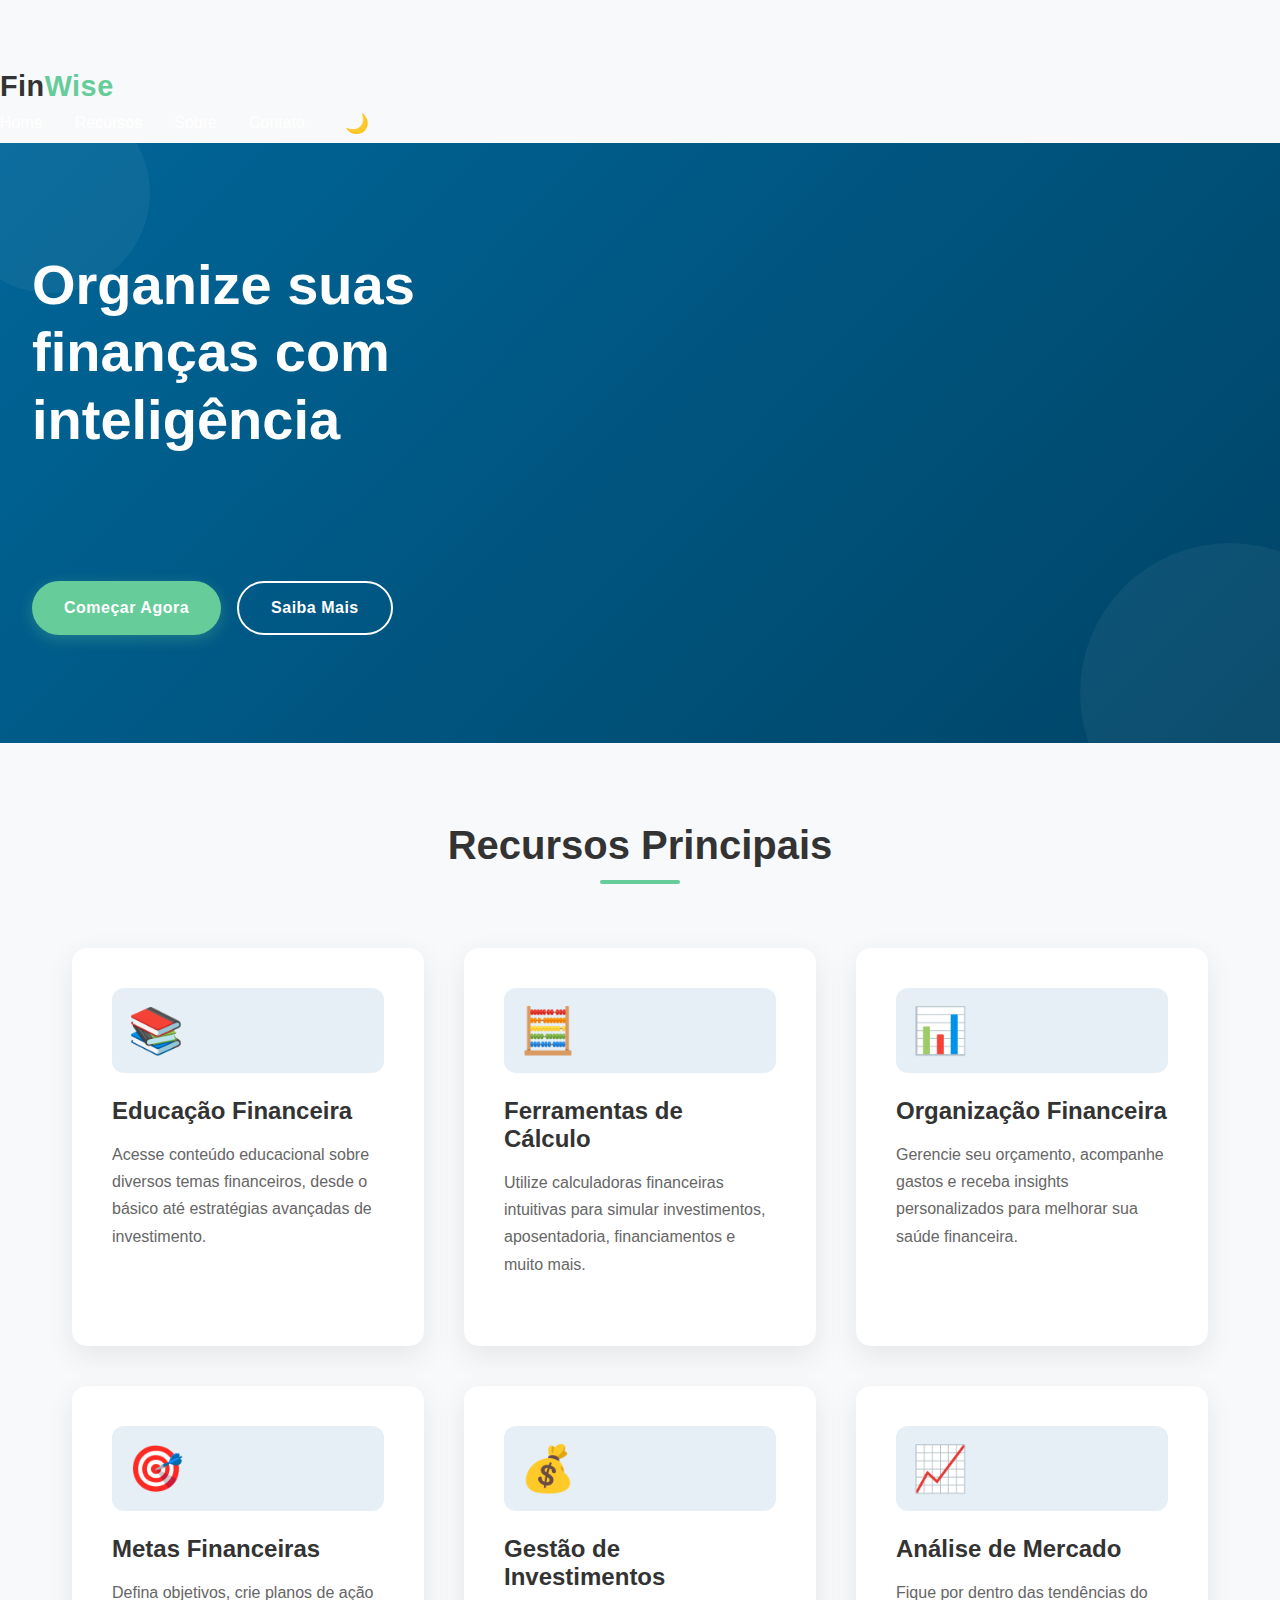
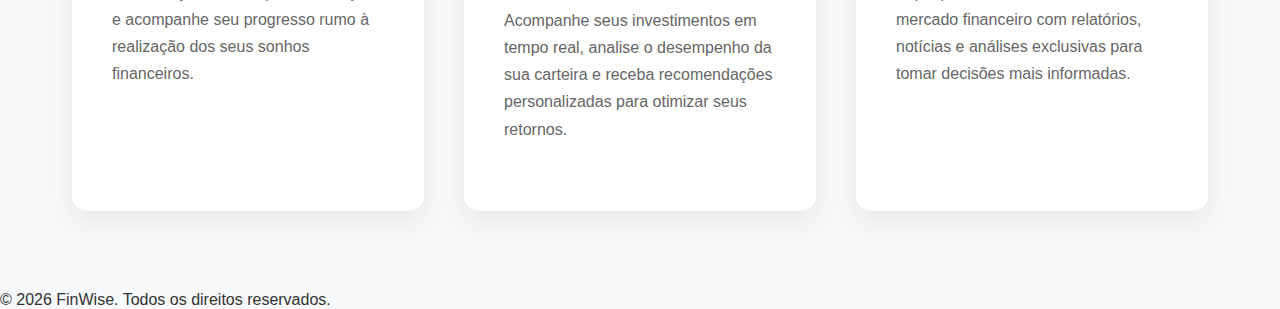
<file: index.html>
<!DOCTYPE html>
<html lang="pt-BR" data-theme="light">
<head>
    <meta charset="UTF-8">
    <meta name="viewport" content="width=device-width, initial-scale=1.0">
    <title>FinWise - Educação Financeira Inteligente</title>
    <link rel="stylesheet" href="style.css">
</head>
<body>
    <header>
        <nav>
            <div class="logo">Fin<span>Wise</span></div>
            <div class="nav-links">
                <a href="#">Home</a>
                <a href="recurso.html">Recursos</a>
                <a href="sobre.html">Sobre</a>
                <a href="contato.html">Contato</a>
                <button id="darkModeToggle" class="dark-mode-toggle">
                    <span class="dark-mode-icon">🌙</span>
                    <span class="light-mode-icon">☀️</span>
                </button>
            </div>
        </nav>
    </header>
    
    <section class="hero">
        <div class="hero-content">
            <h1>Organize suas finanças com inteligência</h1>
            <div class="typing-container">
                <h2 class="typing-subtitle"></h2>
            </div>
            <!--
            <p>O FinWise é a plataforma completa de educação financeira que vai transformar sua relação com o dinheiro. Com conteúdo simples e prático, ferramentas interativas e orientação personalizada, você estará no controle das suas finanças.</p>
            -->
            
          <div class="hero-buttons">
            <button class="btn btn-primary">Começar Agora</button>
            <button class="btn btn-secondary">Saiba Mais</button>
         </div>
        </div>
    </section>
    
    <section class="features">
        <h3 class="section-title">Recursos Principais</h3>
        <div class="feature-grid">
            <div class="feature-card">
                <div class="feature-icon">📚</div>
                <h4 class="feature-title">Educação Financeira</h4>
                <p class="feature-desc">Acesse conteúdo educacional sobre diversos temas financeiros, desde o básico até estratégias avançadas de investimento.</p>
            </div>
            
            <div class="feature-card">
                <div class="feature-icon">🧮</div>
                <h4 class="feature-title">Ferramentas de Cálculo</h4>
                <p class="feature-desc">Utilize calculadoras financeiras intuitivas para simular investimentos, aposentadoria, financiamentos e muito mais.</p>
            </div>
            
            <div class="feature-card">
                <div class="feature-icon">📊</div>
                <h4 class="feature-title">Organização Financeira</h4>
                <p class="feature-desc">Gerencie seu orçamento, acompanhe gastos e receba insights personalizados para melhorar sua saúde financeira.</p>
            </div>
            
            <div class="feature-card">
                <div class="feature-icon">🎯</div>
                <h4 class="feature-title">Metas Financeiras</h4>
                <p class="feature-desc">Defina objetivos, crie planos de ação e acompanhe seu progresso rumo à realização dos seus sonhos financeiros.</p>
            </div>

            <div class="feature-card">
                <div class="feature-icon">💰</div>
                <h4 class="feature-title">Gestão de Investimentos</h4>
                <p class="feature-desc">Acompanhe seus investimentos em tempo real, analise o desempenho da sua carteira e receba recomendações personalizadas para otimizar seus retornos.</p>
            </div>

            <div class="feature-card">
                <div class="feature-icon">📈</div>
                <h4 class="feature-title">Análise de Mercado</h4>
                <p class="feature-desc">Fique por dentro das tendências do mercado financeiro com relatórios, notícias e análises exclusivas para tomar decisões mais informadas.</p>
            </div>
        </div>
    </section>

    <div class="footer-bottom">
        <p>&copy; <span id="current-year">2025</span> FinWise. Todos os direitos reservados.</p>
    </div>

    <script src="script.js"></script>
</body>
</html>
</file>
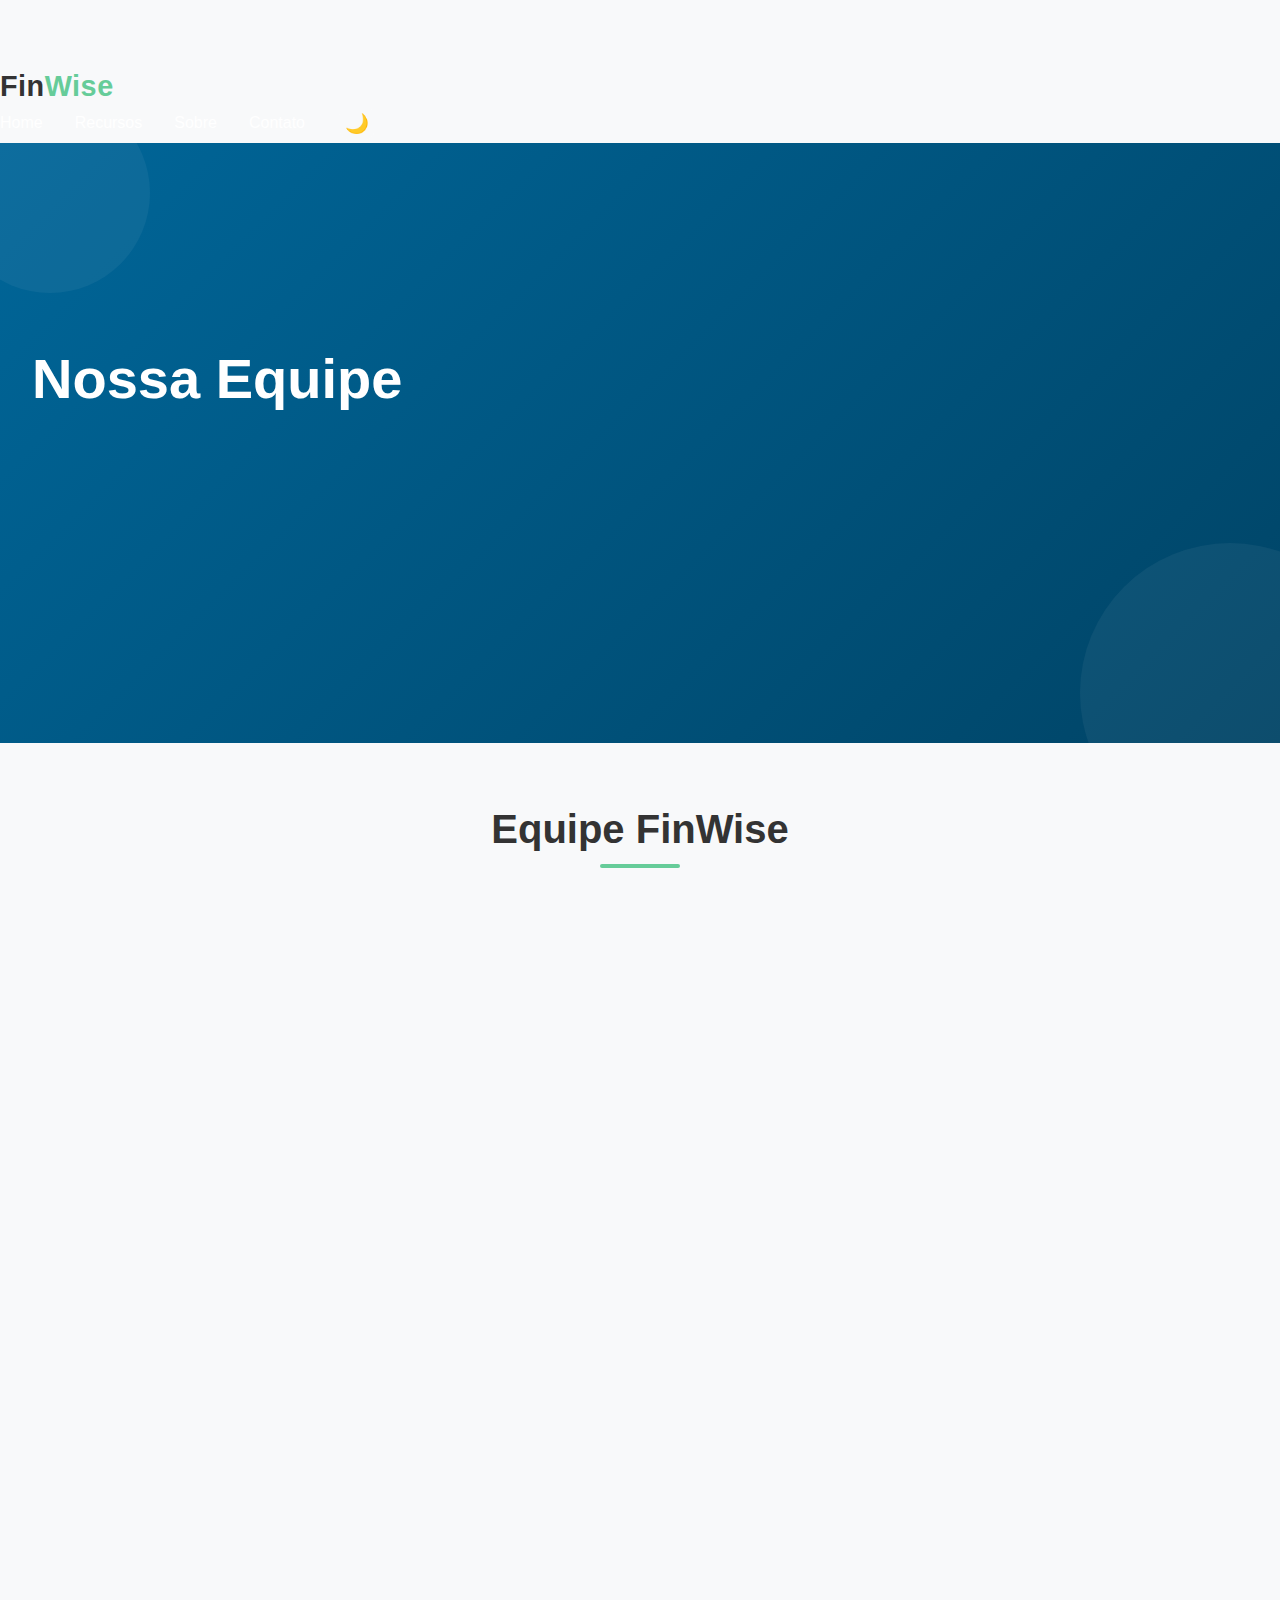
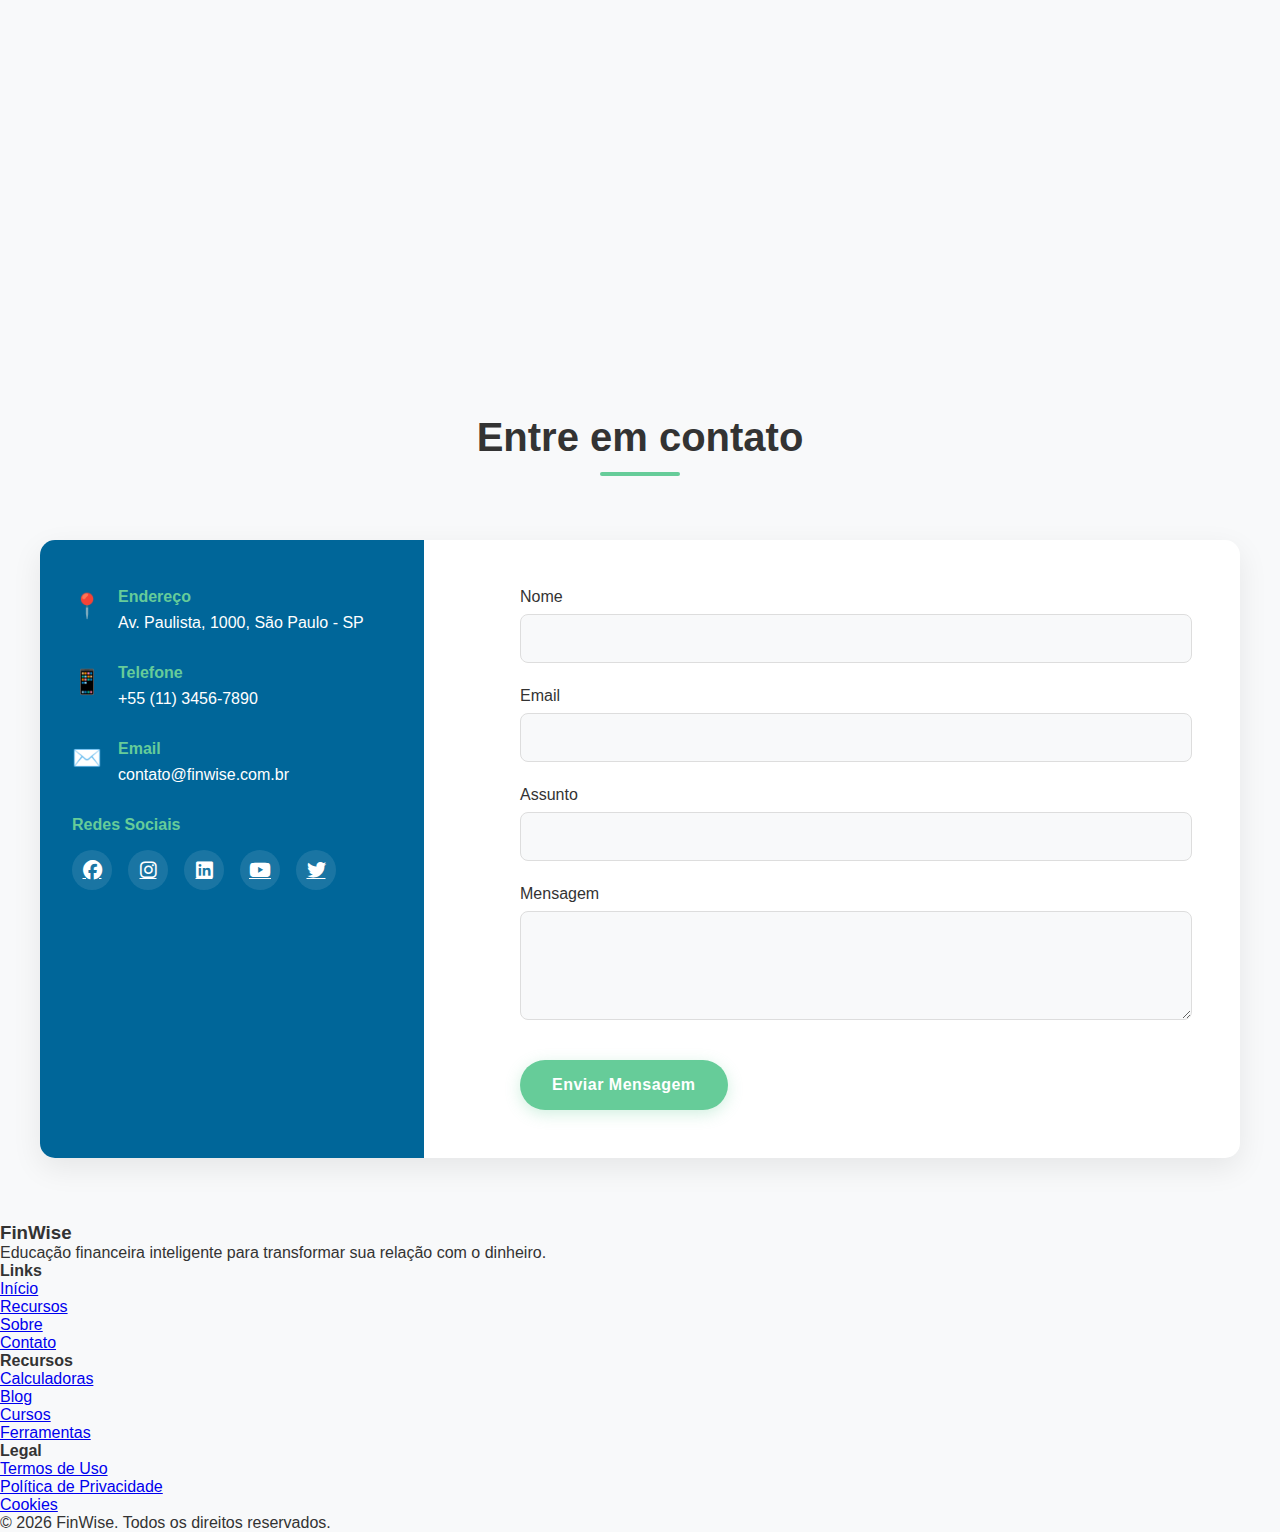
<file: contato.html>
<!DOCTYPE html>
<html lang="pt-BR" data-theme="light">
<head>
    <meta charset="UTF-8">
    <meta name="viewport" content="width=device-width, initial-scale=1.0">
    <title>Contato - FinWise</title>
    <link rel="stylesheet" href="style.css">
    <link rel="stylesheet" href="contato.css">
    <!-- Ícones de redes sociais -->
    <link rel="stylesheet" href="https://cdnjs.cloudflare.com/ajax/libs/font-awesome/6.4.0/css/all.min.css">
</head>
<body>
    <header>
        <nav>
            <div class="logo">Fin<span>Wise</span></div>
            <div class="nav-links">
                <a href="index.html">Home</a>
                <a href="recurso.html">Recursos</a>
                <a href="sobre.html">Sobre</a>
                <a href="contato.html" class="active">Contato</a>
                <button id="darkModeToggle" class="dark-mode-toggle">
                    <span class="dark-mode-icon">🌙</span>
                    <span class="light-mode-icon">☀️</span>
                </button>
            </div>
        </nav>
    </header>
    
    <section class="hero contact-hero">
        <div class="hero-content">
            <h1>Nossa Equipe</h1>
            <div class="typing-container">
                <h2 class="typing-subtitle"></h2>
            </div>
        </div>
    </section>
    
    <section class="team-section">
        <h3 class="section-title">Equipe FinWise</h3>
        
        <div class="team-grid">
            <!-- Membro 1 -->
            <div class="team-card">
                <div class="photo-container">
                    <div class="photo-circle">
                        <!-- Placeholder para foto, substituir pelo caminho da imagem real -->
                        <img src="ImagensContato/Matheus.jpg" alt="Membro 1" onerror="this.src='img/placeholder-profile.jpg'">
                    </div>
                </div>
                <h4 class="member-name">Matheus Souza</h4>
                <p class="member-role">CEO & Fundador</p>
                <p class="member-desc">Especialista em planejamento financeiro com mais de 10 anos de experiência no mercado. Apaixonado por educação financeira.</p>
                <div class="social-links">
                    <a href="https://www.linkedin.com/in/matheus-souza-lopes-de-oliveira-3b0bab333/" class="social-icon"><i class="fab fa-linkedin"></i></a>
                    <a href="https://www.youtube.com/@MatheusSouza-yf8rt/videos" class="social-icon"><i class="fab fa-youtube"></i></a>
                    <a href="https://www.instagram.com/maatheusouzaaa?igsh=ZHoyMHQ1ZnUyank0" class="social-icon"><i class="fab fa-instagram"></i></a>
                    <a href="mailto:matheus7.trabalho@gmail.com" class="social-icon"><i class="fas fa-envelope"></i></a>
                </div>
            </div>
            
            <!-- Membro 2 -->
            <div class="team-card">
                <div class="photo-container">
                    <div class="photo-circle">
                        <img src="ImagensContato/andré.jpg" alt="Membro 2" onerror="this.src='img/placeholder-profile.jpg'">
                    </div>
                </div>
                <h4 class="member-name">André Siqueira</h4>
                <p class="member-role">Diretor de Conteúdo</p>
                <p class="member-desc">Economista e educador financeiro, desenvolve materiais didáticos e simplifica conceitos complexos para todos os públicos.</p>
                <div class="social-links">
                    <a href="#" class="social-icon"><i class="fab fa-linkedin"></i></a>
                    <a href="#" class="social-icon"><i class="fab fa-youtube"></i></a>
                    <a href="#" class="social-icon"><i class="fab fa-instagram"></i></a>
                    <a href="mailto:ricardo@finwise.com" class="social-icon"><i class="fas fa-envelope"></i></a>
                </div>
            </div>
            
            <!-- Membro 3 -->
            <div class="team-card">
                <div class="photo-container">
                    <div class="photo-circle">
                        <img src="ImagensContato/Isa.jpg" alt="Membro 3" onerror="this.src='img/placeholder-profile.jpg'">
                    </div>
                </div>
                <h4 class="member-name">Izabelly da Silva</h4>
                <p class="member-role">Tester</p>
                <p class="member-desc">Certificada CFA, com experiência em grandes instituições financeiras. Especialista em estratégias de investimento para diferentes perfis.</p>
                <div class="social-links">
                    <a href="#" class="social-icon"><i class="fab fa-linkedin"></i></a>
                    <a href="#" class="social-icon"><i class="fab fa-twitter"></i></a>
                    <a href="#" class="social-icon"><i class="fab fa-instagram"></i></a>
                    <a href="tel:+551199999999" class="social-icon"><i class="fas fa-phone"></i></a>
                </div>
            </div>
            
            <!-- Membro 4 -->
            <div class="team-card">
                <div class="photo-container">
                    <div class="photo-circle">
                        <img src="ImagensContato/Jean.jpg" alt="Membro 4" onerror="this.src='img/placeholder-profile.jpg'">
                    </div>
                </div>
                <h4 class="member-name">Jean Luca</h4>
                <p class="member-role">Desenvolvedor Chefe</p>
                <p class="member-desc">Especialista em tecnologia, responsável pelo desenvolvimento das ferramentas e calculadoras do FinWise. Foco em usabilidade e experiência.</p>
                <div class="social-links">
                    <a href="https://www.linkedin.com/in/jean-luca-novaes-gomes-a40a38239/" class="social-icon"><i class="fab fa-linkedin"></i></a>
                    <a href="https://github.com/jlngomes?tab=repositories" class="social-icon"><i class="fab fa-github"></i></a>
                    <a href="https://www.instagram.com/j.luca__/" class="social-icon"><i class="fab fa-instagram"></i></a>
                    <a href="mailto:jean.luca162021@outlook.com" class="social-icon"><i class="fas fa-envelope"></i></a>
                </div>
            </div>
            
            <!-- Membro 5 -->
            <div class="team-card">
                <div class="photo-container">
                    <div class="photo-circle">
                        <img src="ImagensContato/Leticia.jpg"Membro 5" onerror="this.src='img/placeholder-profile.jpg'">
                    </div>
                </div>
                <h4 class="member-name">Letícia Correa</h4>
                <p class="member-role">Co-Maneger</p>
                <p class="member-desc"></p>
                <div class="social-links">
                    <a href="#" class="social-icon"><i class="fab fa-linkedin"></i></a>
                    <a href="#" class="social-icon"><i class="fab fa-instagram"></i></a>
                    <a href="#" class="social-icon"><i class="fab fa-tiktok"></i></a>
                    <a href="mailto:marina@finwise.com" class="social-icon"><i class="fas fa-envelope"></i></a>
                </div>
            </div>
        </div>
    </section>
    
    <section class="contact-form-section">
        <h3 class="section-title">Entre em contato</h3>
        <div class="contact-container">
            <div class="contact-info">
                <div class="info-item">
                    <div class="info-icon">📍</div>
                    <div class="info-content">
                        <h4>Endereço</h4>
                        <p>Av. Paulista, 1000, São Paulo - SP</p>
                    </div>
                </div>
                
                <div class="info-item">
                    <div class="info-icon">📱</div>
                    <div class="info-content">
                        <h4>Telefone</h4>
                        <p>+55 (11) 3456-7890</p>
                    </div>
                </div>
                
                <div class="info-item">
                    <div class="info-icon">✉️</div>
                    <div class="info-content">
                        <h4>Email</h4>
                        <p>contato@finwise.com.br</p>
                    </div>
                </div>
                
                <div class="social-container">
                    <h4>Redes Sociais</h4>
                    <div class="social-links">
                        <a href="#" class="social-icon"><i class="fab fa-facebook"></i></a>
                        <a href="#" class="social-icon"><i class="fab fa-instagram"></i></a>
                        <a href="#" class="social-icon"><i class="fab fa-linkedin"></i></a>
                        <a href="#" class="social-icon"><i class="fab fa-youtube"></i></a>
                        <a href="#" class="social-icon"><i class="fab fa-twitter"></i></a>
                    </div>
                </div>
            </div>
            
            <form class="contact-form">
                <div class="form-group">
                    <label for="name">Nome</label>
                    <input type="text" id="name" name="name" required>
                </div>
                
                <div class="form-group">
                    <label for="email">Email</label>
                    <input type="email" id="email" name="email" required>
                </div>
                
                <div class="form-group">
                    <label for="subject">Assunto</label>
                    <input type="text" id="subject" name="subject" required>
                </div>
                
                <div class="form-group">
                    <label for="message">Mensagem</label>
                    <textarea id="message" name="message" rows="5" required></textarea>
                </div>
                
                <button type="submit" class="btn btn-primary">Enviar Mensagem</button>
            </form>
        </div>
    </section>
    
    <footer class="footer">
        <div class="container">
            <div class="footer-slogan">
                <h3>Fin<span>Wise</span></h3>
                <p>Educação financeira inteligente para transformar sua relação com o dinheiro.</p>
            </div>
            
            <div class="footer-links">
                <div class="footer-col">
                    <h4>Links</h4>
                    <ul>
                        <li><a href="index.html">Início</a></li>
                        <li><a href="recurso.html">Recursos</a></li>
                        <li><a href="sobre.html">Sobre</a></li>
                        <li><a href="contato.html">Contato</a></li>
                    </ul>
                </div>
                
                <div class="footer-col">
                    <h4>Recursos</h4>
                    <ul>
                        <li><a href="#">Calculadoras</a></li>
                        <li><a href="#">Blog</a></li>
                        <li><a href="#">Cursos</a></li>
                        <li><a href="#">Ferramentas</a></li>
                    </ul>
                </div>
                
                <div class="footer-col">
                    <h4>Legal</h4>
                    <ul>
                        <li><a href="#">Termos de Uso</a></li>
                        <li><a href="#">Política de Privacidade</a></li>
                        <li><a href="#">Cookies</a></li>
                    </ul>
                </div>
            </div>
        </div>
        
        <div class="footer-bottom">
            <p>&copy; <span id="current-year">2025</span> FinWise. Todos os direitos reservados.</p>
        </div>
    </footer>

    <script src="script.js"></script>
</body>
</html>
</file>
<file: style.css>
:root {
    --primary-color: #006699;
    --primary-dark: #005588;
    --primary-light: #0077aa;
    --secondary-color: #66cc99;
    --secondary-hover: #55bb88;
    --accent-color: #ff6b6b;
    --text-color: #333;
    --text-secondary: #666;
    --text-light: #999;
    --background-color: #f8f9fa;
    --card-background: white;
    --card-background-hover: #f5f9ff;
    --hero-gradient-start: #006699;
    --hero-gradient-end: #004466;
    --card-shadow: 0 10px 30px rgba(0,0,0,0.08);
    --card-shadow-hover: 0 15px 35px rgba(0,0,0,0.12);
    --header-text: white;
    --border-color: #e0e0e0;
    --stats-bg: #f0f4f8;
    --testimonial-bg: #f9f9f9;
    --cta-gradient-start: #006699;
    --cta-gradient-end: #0099cc;
    --transition-speed: 0.3s;
}

[data-theme="dark"] {
    --primary-color: #1e331e;
    --primary-dark: #162616;
    --primary-light: #2a462a;
    --secondary-color: #2a6e4d;
    --secondary-hover: #225e41;
    --accent-color: #ff6b6b;
    --text-color: #e0e0e0;
    --text-secondary: #b0b0b0;
    --text-light: #888;
    --background-color: #121212;
    --card-background: #1e1e1e;
    --card-background-hover: #252525;
    --hero-gradient-start: #1e331e;
    --hero-gradient-end: #152415;
    --card-shadow: 0 10px 30px rgba(0,0,0,0.2);
    --card-shadow-hover: 0 15px 35px rgba(0,0,0,0.25);
    --header-text: #e0e0e0;
    --border-color: #333;
    --stats-bg: #1a1a1a;
    --testimonial-bg: #1e1e1e;
    --cta-gradient-start: #1e331e;
    --cta-gradient-end: #2a462a;
}

* {
    margin: 0;
    padding: 0;
    box-sizing: border-box;
    font-family: 'Poppins', sans-serif;
}

html {
    scroll-behavior: smooth;
}

body {
    background-color: var(--background-color);
    color: var(--text-color);
    transition: background-color var(--transition-speed), color var(--transition-speed);
    padding-top: 70px;
}

/* HEADER STYLES */
.header {
    background-color: var(--primary-color);
    color: var(--header-text);
    padding: 1rem;
    box-shadow: 0 2px 10px rgba(0,0,0,0.15);
    transition: background-color var(--transition-speed), top var(--transition-speed) ease;
    position: fixed;
    top: 0;
    left: 0;
    width: 100%;
    z-index: 1000;
}

.navbar {
    display: flex;
    justify-content: space-between;
    align-items: center;
    max-width: 1200px;
    margin: 0 auto;
    padding: 0 1rem;
}

.logo {
    font-size: 1.8rem;
    font-weight: 700;
    letter-spacing: 0.5px;
}

.logo span {
    color: var(--secondary-color);
    transition: color var(--transition-speed);
}

.nav-links {
    display: flex;
    gap: 2rem;
    align-items: center;
}

.nav-links a {
    color: var(--header-text);
    text-decoration: none;
    font-weight: 500;
    transition: color var(--transition-speed);
    position: relative;
    padding: 5px 0;
}

.nav-links a::after {
    content: '';
    position: absolute;
    width: 0;
    height: 2px;
    bottom: 0;
    left: 0;
    background-color: var(--secondary-color);
    transition: width var(--transition-speed);
}

.nav-links a:hover {
    color: var(--secondary-color);
}

.nav-links a:hover::after {
    width: 100%;
}

.dark-mode-toggle {
    background: none;
    border: none;
    color: var(--header-text);
    cursor: pointer;
    display: flex;
    align-items: center;
    justify-content: center;
    width: 40px;
    height: 40px;
    border-radius: 50%;
    background-color: rgba(255, 255, 255, 0.1);
    transition: background-color var(--transition-speed);
}

.dark-mode-toggle:hover {
    background-color: rgba(255, 255, 255, 0.2);
}

.dark-mode-icon, .light-mode-icon {
    transition: opacity var(--transition-speed);
    font-size: 1.2rem;
}

[data-theme="light"] .dark-mode-icon {
    display: inline;
}

[data-theme="light"] .light-mode-icon {
    display: none;
}

[data-theme="dark"] .dark-mode-icon {
    display: none;
}

[data-theme="dark"] .light-mode-icon {
    display: inline;
}

.hamburger {
    display: none;
    cursor: pointer;
}

.hamburger .bar {
    display: block;
    width: 25px;
    height: 3px;
    margin: 5px auto;
    background-color: var(--header-text);
    transition: all var(--transition-speed);
}

/* HERO SECTION */
.hero {
    background: linear-gradient(135deg, var(--hero-gradient-start) 0%, var(--hero-gradient-end) 100%);
    color: white;
    padding: 6rem 2rem;
    position: relative;
    overflow: hidden;
    display: flex;
    align-items: center;
    justify-content: space-between;
    min-height: 600px;
}

.hero::before {
    content: '';
    position: absolute;
    top: -50px;
    left: -50px;
    width: 200px;
    height: 200px;
    border-radius: 50%;
    background: rgba(255, 255, 255, 0.05);
    z-index: 0;
    animation: float 8s ease-in-out infinite;
}

.hero::after {
    content: '';
    position: absolute;
    bottom: -100px;
    right: -100px;
    width: 300px;
    height: 300px;
    border-radius: 50%;
    background: rgba(255, 255, 255, 0.05);
    z-index: 0;
    animation: float 12s ease-in-out infinite;
}

@keyframes float {
    0% { transform: translate(0, 0); }
    50% { transform: translate(20px, -20px); }
    100% { transform: translate(0, 0); }
}

.hero-content {
    max-width: 600px;
    position: relative;
    z-index: 1;
    flex: 1;
    margin-right: 2rem;
}

.hero-image {
    flex: 1;
    display: flex;
    justify-content: center;
    align-items: center;
    position: relative;
    z-index: 1;
}

.hero-image img {
    max-width: 100%;
    border-radius: 20px;
    box-shadow: 0 15px 40px rgba(0, 0, 0, 0.2);
    border: 5px solid rgba(255, 255, 255, 0.1);
}

h1 {
    font-size: 3.5rem;
    margin-bottom: 1.5rem;
    line-height: 1.2;
    font-weight: 700;
}

.typing-container {
    margin-bottom: 1.5rem;
    min-height: 80px;
    display: flex;
    align-items: center;
}

.typing-subtitle {
    font-size: 1.8rem;
    font-weight: 500;
    color: var(--secondary-color);
    text-align: left;
    overflow: hidden;
    border-right: 3px solid var(--secondary-color);
    white-space: nowrap;
    margin: 0;
    letter-spacing: 0.15em;
    animation: typing 3.5s steps(40, end), blink-caret 0.75s step-end infinite;
}

@keyframes typing {
    from { width: 0 }
    to { width: 100% }
}

@keyframes blink-caret {
    from, to { border-color: transparent }
    50% { border-color: var(--secondary-color) }
}

.hero-description {
    font-size: 1.1rem;
    line-height: 1.6;
    margin-bottom: 2rem;
    opacity: 0.9;
}

.hero-buttons {
    display: flex;
    gap: 1rem;
}

.btn {
    padding: 1rem 2rem;
    border: none;
    border-radius: 50px;
    font-weight: 600;
    cursor: pointer;
    transition: all var(--transition-speed);
    font-size: 1rem;
    letter-spacing: 0.5px;
}

.btn-primary {
    background-color: var(--secondary-color);
    color: white;
    box-shadow: 0 4px 15px rgba(102, 204, 153, 0.3);
}

.btn-primary:hover {
    background-color: var(--secondary-hover);
    transform: translateY(-3px);
    box-shadow: 0 6px 20px rgba(102, 204, 153, 0.5);
}

.btn-secondary {
    background-color: transparent;
    color: white;
    border: 2px solid white;
}

.btn-secondary:hover {
    background-color: rgba(255,255,255,0.1);
    transform: translateY(-3px);
    box-shadow: 0 6px 20px rgba(255, 255, 255, 0.1);
}

/* STATS SECTION */
.stats-section {
    background-color: var(--stats-bg);
    padding: 3rem 2rem;
    transition: background-color var(--transition-speed);
}

.stats-container {
    display: flex;
    flex-wrap: wrap;
    justify-content: space-around;
    max-width: 1200px;
    margin: 0 auto;
    gap: 2rem;
}

.stat-item {
    text-align: center;
    flex: 1;
    min-width: 200px;
    padding: 1.5rem;
    border-radius: 10px;
    background-color: var(--card-background);
    box-shadow: var(--card-shadow);
    transition: transform var(--transition-speed), box-shadow var(--transition-speed), 
                background-color var(--transition-speed);
}

.stat-item:hover {
    transform: translateY(-5px);
    box-shadow: var(--card-shadow-hover);
}

.stat-item i {
    font-size: 2.5rem;
    color: var(--primary-color);
    margin-bottom: 1rem;
}

.stat-count {
    font-size: 2.5rem;
    font-weight: 700;
    color: var(--text-color);
    margin-bottom: 0.5rem;
}

.stat-item p {
    color: var(--text-secondary);
    font-weight: 500;
}

/* FEATURES SECTION */
.features {
    padding: 5rem 2rem;
    max-width: 1200px;
    margin: 0 auto;
}

.section-title {
    text-align: center;
    margin-bottom: 4rem;
    font-size: 2.5rem;
    color: var(--text-color);
    position: relative;
    padding-bottom: 1rem;
}

.section-title::after {
    content: '';
    position: absolute;
    bottom: 0;
    left: 50%;
    transform: translateX(-50%);
    width: 80px;
    height: 4px;
    background: var(--secondary-color);
    border-radius: 2px;
}

.feature-grid {
    display: grid;
    grid-template-columns: repeat(auto-fit, minmax(350px, 1fr));
    gap: 2.5rem;
}

.feature-card {
    background-color: var(--card-background);
    padding: 2.5rem;
    border-radius: 15px;
    box-shadow: var(--card-shadow);
    transition: transform var(--transition-speed), box-shadow var(--transition-speed), 
                background-color var(--transition-speed);
    border-bottom: 4px solid transparent;
    position: relative;
    overflow: hidden;
    height: 100%;
    display: flex;
    flex-direction: column;
}

.feature-card::before {
    content: '';
    position: absolute;
    top: 0;
    left: 0;
    width: 4px;
    height: 0;
    background-color: var(--secondary-color);
    transition: height var(--transition-speed);
}

.feature-card:hover {
    transform: translateY(-10px);
    box-shadow: var(--card-shadow-hover);
    background-color: var(--card-background-hover);
    border-bottom-color: var(--secondary-color);
}

.feature-card:hover::before {
    height: 100%;
}

.feature-icon {
    font-size: 2.8rem;
    color: var(--primary-color);
    margin-bottom: 1.5rem;
    transition: color var(--transition-speed);
    display: inline-block;
    padding: 1rem;
    background-color: rgba(0, 102, 153, 0.1);
    border-radius: 12px;
    margin-bottom: 1.5rem;
}

.feature-card:hover .feature-icon {
    color: var(--secondary-color);
    animation: pulse 1s;
}

@keyframes pulse {
    0% { transform: scale(1); }
    50% { transform: scale(1.1); }
    100% { transform: scale(1); }
}

.feature-title {
    font-size: 1.5rem;
    margin-bottom: 1rem;
    color: var(--text-color);
    transition: color var(--transition-speed);
}

.feature-desc {
    color: var(--text-secondary);
    line-height: 1.7;
    margin-bottom: 1.5rem;
    flex-grow: 1;
}

.feature-link {
    color: var(--primary-color);
    text-decoration: none;
    font-weight: 600;
    display: flex;
    align-items: center;
    gap: 0.5rem;
    transition: color var(--transition-speed);
}

.feature-link i {
    transition: transform var(--transition-speed);
}

.feature-link:hover {
    color: var(--secondary-color);
}

.feature-link:hover i {
    transform: translateX(5px);
}

/* TESTIMONIALS SECTION */
.testimonials {
    background-color: var(--testimonial-bg);
    padding: 5rem 2rem;
    text-align: center;
    transition: background-color var(--transition-speed);
}

.testimonial-slider {
    max-width: 800px;
    margin: 0 auto 2rem;
    position: relative;
    height: 300px;
}

.testimonial-card {
    background-color: var(--card-background);
    padding: 2rem;
    border-radius: 15px;
    box-shadow: var(--card-shadow);
    transition: opacity var(--transition-speed), transform var(--transition-speed),
                background-color var(--transition-speed);
    position: absolute;
    top: 0;
    left: 0;
    width: 100%;
    opacity: 0;
    transform: translateX(50px);}
</file>
<file: contato.css>
/* Estilos específicos para a página de contato */

/* Ajuste do hero para a página de contato */
.contact-hero {
    padding: 3rem 2rem;
}

/* Estilos para a seção da equipe */
.team-section {
    padding: 4rem 2rem;
    max-width: 1200px;
    margin: 0 auto;
}

.team-grid {
    display: grid;
    grid-template-columns: repeat(auto-fit, minmax(220px, 1fr));
    gap: 2.5rem;
    margin-top: 3rem;
}

.team-card {
    background-color: var(--card-background);
    border-radius: 15px;
    padding: 2rem 1.5rem;
    text-align: center;
    box-shadow: var(--card-shadow);
    transition: transform 0.3s, box-shadow 0.3s;
    display: flex;
    flex-direction: column;
    align-items: center;
    opacity: 0;
    transform: translateY(20px);
    animation: fadeIn 0.5s forwards;
    animation-delay: calc(var(--i, 0) * 0.1s);
}

.team-card:hover {
    transform: translateY(-5px);
    box-shadow: 0 10px 20px rgba(0,0,0,0.1);
}

.photo-container {
    width: 100%;
    display: flex;
    justify-content: center;
    margin-bottom: 1.5rem;
}

.photo-circle {
    width: 150px;
    height: 150px;
    border-radius: 50%;
    overflow: hidden;
    box-shadow: 0 5px 15px rgba(0,0,0,0.08);
    background-color: #f0f0f0;
    position: relative;
    border: 4px solid var(--secondary-color);
}

.photo-circle img {
    width: 100%;
    height: 100%;
    object-fit: cover;
    object-position: center;
}

.member-name {
    font-size: 1.5rem;
    margin-bottom: 0.3rem;
    color: var(--text-color);
}

.member-role {
    color: var(--secondary-color);
    font-weight: 500;
    margin-bottom: 1rem;
}

.member-desc {
    color: var(--text-secondary);
    line-height: 1.6;
    margin-bottom: 1.5rem;
    font-size: 0.95rem;
}

.social-links {
    display: flex;
    gap: 1rem;
    justify-content: center;
    margin-top: auto;
}

.social-icon {
    display: flex;
    align-items: center;
    justify-content: center;
    width: 40px;
    height: 40px;
    border-radius: 50%;
    background-color: var(--background-color);
    color: var(--primary-color);
    font-size: 1.2rem;
    transition: all 0.3s;
}

.social-icon:hover {
    background-color: var(--secondary-color);
    color: white;
    transform: translateY(-3px);
}

/* Seção de formulário de contato */
.contact-form-section {
    padding: 4rem 2rem;
    background-color: var(--background-color);
    margin-top: 2rem;
}

.contact-container {
    max-width: 1200px;
    margin: 2rem auto 0;
    display: grid;
    grid-template-columns: 1fr 2fr;
    gap: 3rem;
    background-color: var(--card-background);
    border-radius: 15px;
    overflow: hidden;
    box-shadow: var(--card-shadow);
}

.contact-info {
    background-color: var(--primary-color);
    color: white;
    padding: 3rem 2rem;
    display: flex;
    flex-direction: column;
    gap: 2rem;
}

.info-item {
    display: flex;
    align-items: flex-start;
    gap: 1rem;
}

.info-icon {
    font-size: 1.5rem;
    margin-top: 0.2rem;
}

.info-content h4 {
    margin-bottom: 0.5rem;
    color: var(--secondary-color);
}

.social-container h4 {
    margin-bottom: 1rem;
    color: var(--secondary-color);
}

.social-container .social-links {
    justify-content: flex-start;
}

.social-container .social-icon {
    background-color: rgba(255, 255, 255, 0.1);
    color: white;
}

.social-container .social-icon:hover {
    background-color: var(--secondary-color);
}

/* Formulário */
.contact-form {
    padding: 3rem;
    display: flex;
    flex-direction: column;
    gap: 1.5rem;
}

.form-group {
    display: flex;
    flex-direction: column;
    gap: 0.5rem;
}

.form-group label {
    font-weight: 500;
    color: var(--text-color);
}

.form-group input,
.form-group textarea {
    padding: 1rem;
    border: 1px solid #ddd;
    border-radius: 8px;
    background-color: var(--background-color);
    color: var(--text-color);
    font-family: inherit;
    transition: border-color 0.3s;
}

.form-group input:focus,
.form-group textarea:focus {
    border-color: var(--secondary-color);
    outline: none;
}

.contact-form .btn {
    margin-top: 1rem;
    align-self: flex-start;
}

/* Animação de fade in */
@keyframes fadeIn {
    from {
        opacity: 0;
        transform: translateY(20px);
    }
    to {
        opacity: 1;
        transform: translateY(0);
    }
}

/* Media queries para responsividade */
@media (max-width: 992px) {
    .team-grid {
        grid-template-columns: repeat(3, 1fr);
    }
}

@media (max-width: 768px) {
    .team-grid {
        grid-template-columns: repeat(2, 1fr);
    }
    
    .contact-container {
        grid-template-columns: 1fr;
    }
    
    .contact-info {
        padding: 2rem;
    }
    
    .contact-form {
        padding: 2rem;
    }
}

@media (max-width: 576px) {
    .team-grid {
        grid-template-columns: 1fr;
    }
    
    .contact-hero {
        padding: 2rem 1rem;
    }
    
    .section-title {
        font-size: 1.8rem;
    }
    
    .team-card {
        max-width: 320px;
        margin: 0 auto;
    }
}

/* Ajustes para o tema escuro */
[data-theme="dark"] .photo-circle {
    border-color: var(--secondary-color);
}

[data-theme="dark"] .form-group input,
[data-theme="dark"] .form-group textarea {
    background-color: #1a1a1a;
    border-color: #333;
}
</file>
